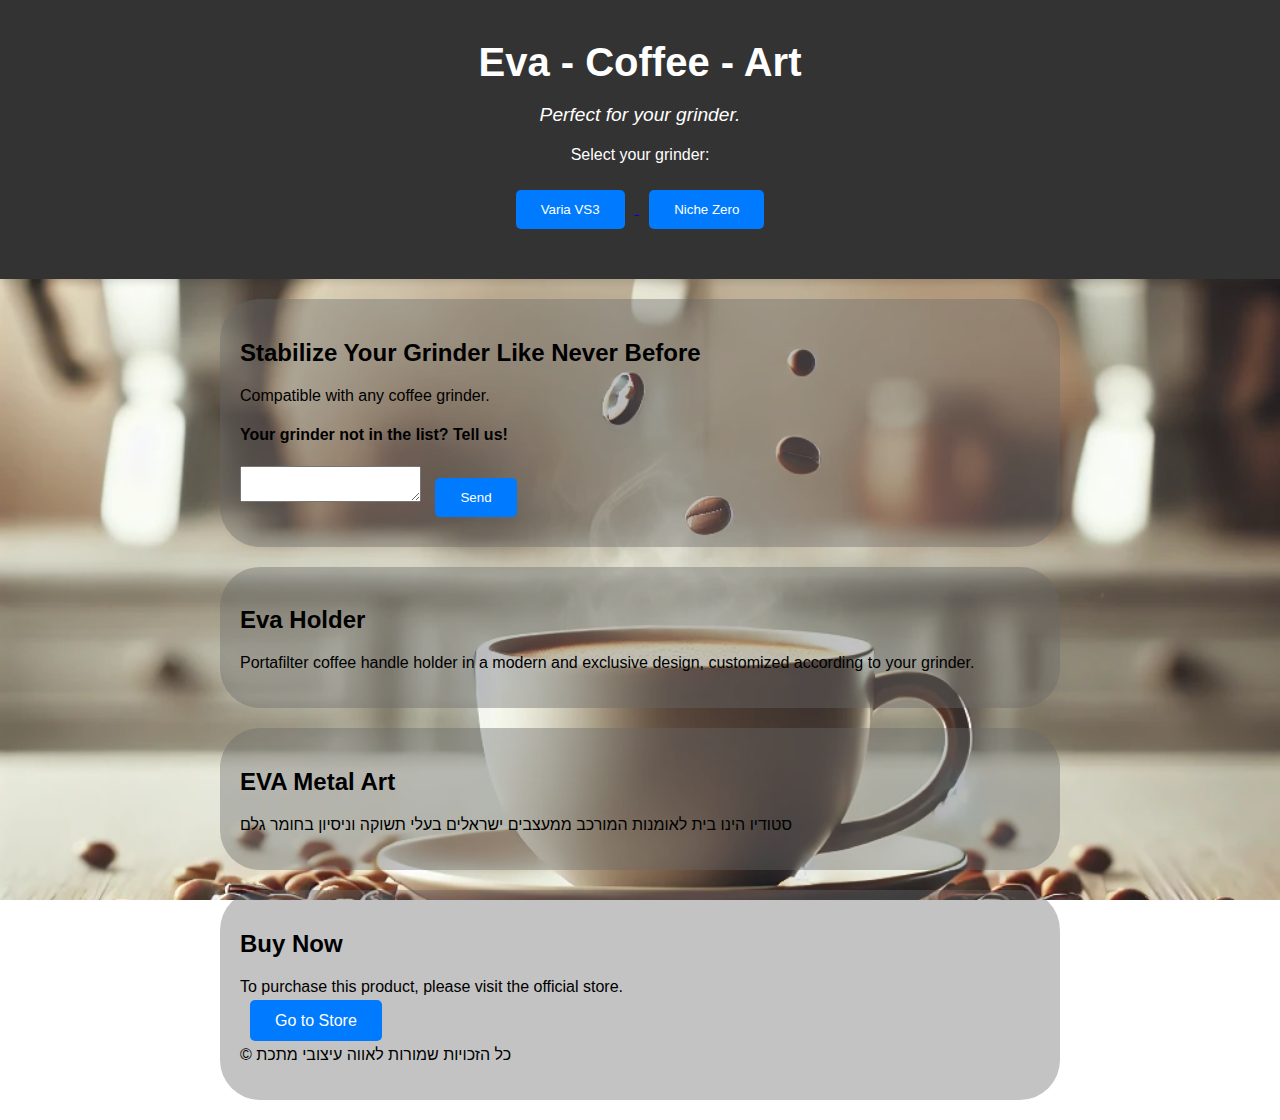
<file: home.html>
<!DOCTYPE html>
<html lang="en">
<head>
    <meta charset="UTF-8">
    <meta name="viewport" content="width=device-width, initial-scale=1.0">
    <title>Eva-Coffee-Art</title>
    <link rel="stylesheet" href="css/styles.css">
</head>
<body>
    <header>
        <h1>Eva - Coffee - Art</h1>
        <p class="tagline">Perfect for your grinder.</p>
        <p>Select your grinder:</p>
        <a href="VariaPage.html">
            <button type="button" class="btn-primary">Varia VS3</button>
        </a>  
        <a href="NicheZeroPage.html">
            <button type="button" class="btn-primary">Niche Zero</button>
        </a>
        
    </header>

    <section id="about">
        <h2>Stabilize Your Grinder Like Never Before</h2>
        <p>Compatible with any coffee grinder.</p>
        <h4>Your grinder not in the list? Tell us!</h4>
        <textarea name="TextMessage" id="Message"></textarea>
        <button type="button" class="btn-primary">Send</button>
    </section>

    <section id="EvaHolder">
        <h2>Eva Holder</h2>
        <p>Portafilter coffee handle holder in a modern and exclusive design, customized according to your grinder.</p>
    </section>

    <section id="process">
        <h2>EVA Metal Art</h2>
        <p>סטודיו הינו בית לאומנות המורכב ממעצבים ישראלים בעלי תשוקה וניסיון בחומר גלם</p>
    </section>

    <section id="purchase">
        <h2>Buy Now</h2>
        <p>To purchase this product, please visit the official store.</p>
        <a href="https://eva-metalart.com/your-product-link" class="btn-primary">Go to Store</a>
        <p>© כל הזכויות שמורות לאווה עיצובי מתכת</p>
    </section>
</body>
</html>
</file>
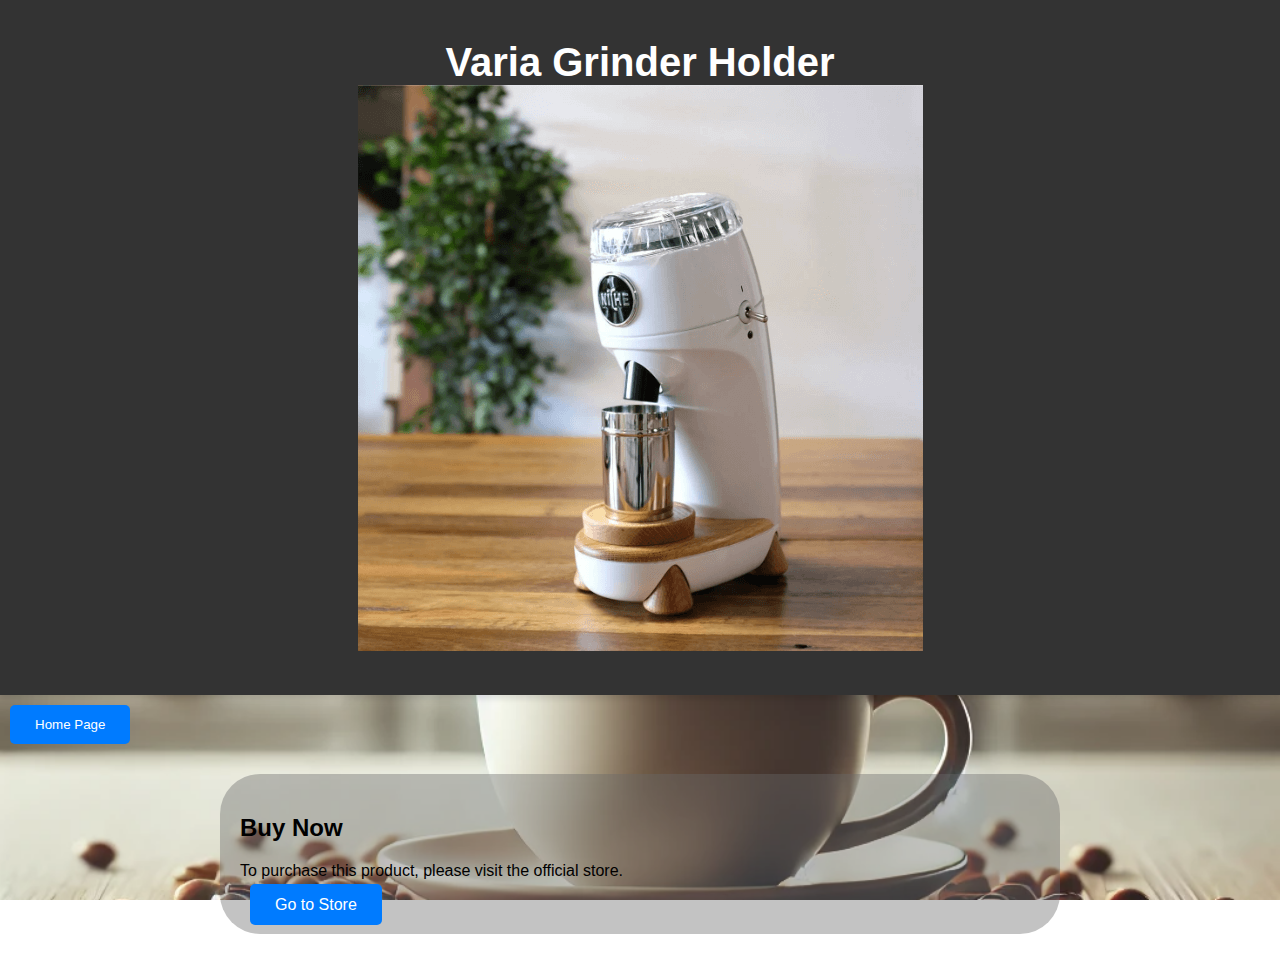
<file: NicheZeroPage.html>
<!DOCTYPE html>
<html lang="en">
<head>
    <meta charset="UTF-8">
    <meta name="viewport" content="width=device-width, initial-scale=1.0">
    <title>Varia VS3 Grinder Holder</title>
    <link rel="stylesheet" href="css/styles.css">
</head>
<body>
    <header>
        <h1>Varia Grinder Holder</h1>
        <img src="./image/Niche+Zero+2.png" alt="NICHE-ZERO Grinder Holder">
    </header>


    <a>
        <a href="home.html">
        <button type="Home Page" class="btn-primary">Home Page</button>
    </a>
        
    <section id="purchase">
        <h2>Buy Now</h2>
        <p>To purchase this product, please visit the official store.</p>
        <a href="https://eva-metalart.com/your-product-link" class="btn-primary">Go to Store</a>
    </section>
</body>
</html>
</file>
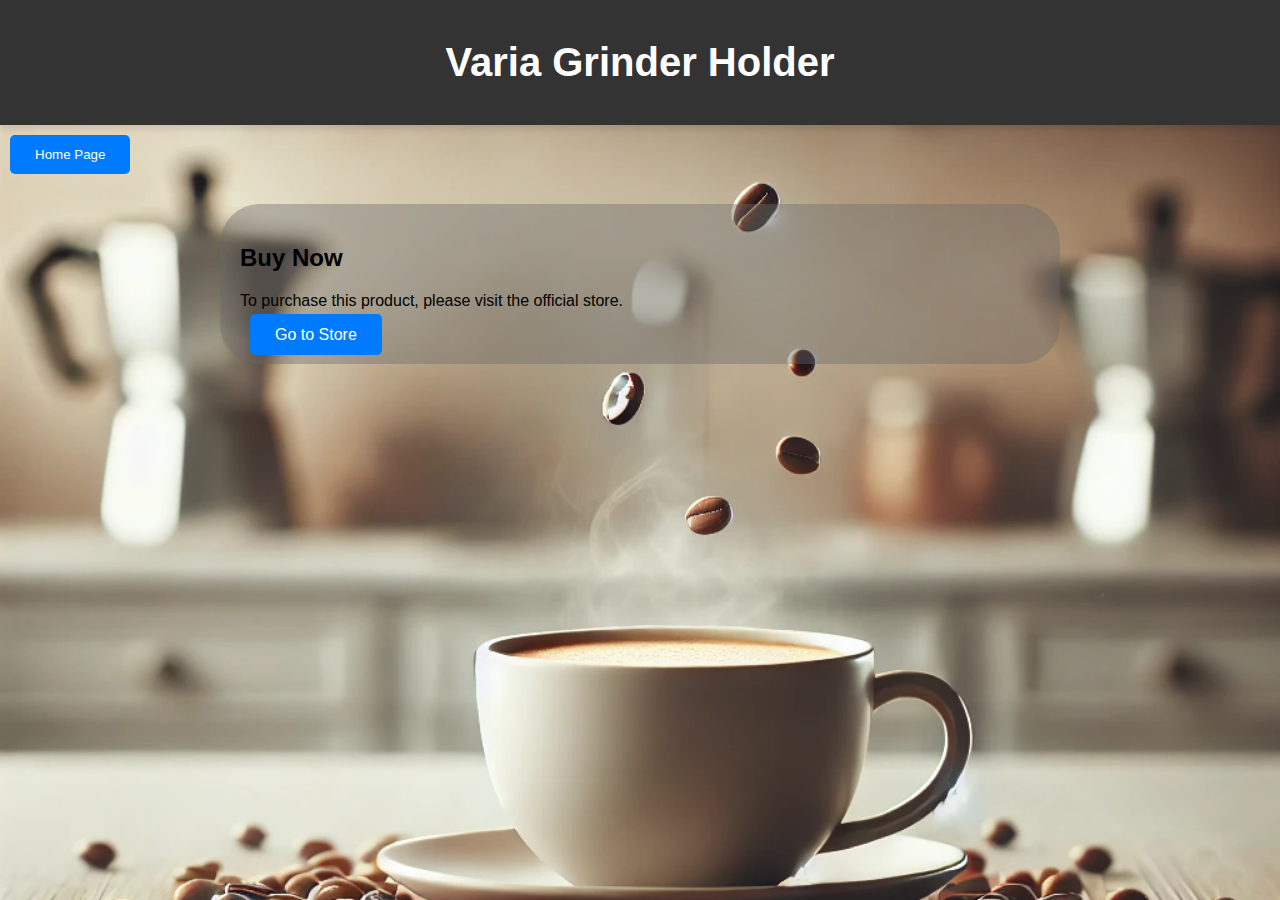
<file: VariaPage.html>
<!DOCTYPE html>
<html lang="en">
<head>
    <meta charset="UTF-8">
    <meta name="viewport" content="width=device-width, initial-scale=1.0">
    <title>Varia VS3 Grinder Holder</title>
    <link rel="stylesheet" href="css/styles.css">
</head>
<body>
    <header>
        <h1>Varia Grinder Holder</h1>
    </header>
    <a>
        <a href="home.html">
        <button type="Home Page" class="btn-primary">Home Page</button>
    </a>
    <section id="purchase">
        <h2>Buy Now</h2>
        <p>To purchase this product, please visit the official store.</p>
        <a href="https://eva-metalart.com/your-product-link" class="btn-primary">Go to Store</a>
    </section>
</body>
</html>
</file>
<file: css/styles.css>
/* General styles */
body {
    font-family: Arial, sans-serif;
    margin: 0;
    padding: 0;
    background-image: url(../image/less\ details.webp);
    background-size: cover;
    background-position: center; /* ממקם את התמונה במרכז */
    background-attachment: fixed; /* מקבע את הרקע כך שלא יזוז עם הגלילה */
    margin: 0;
    padding: 0;
}


/* Header stays with a solid background */
header {
    background-color: #333;
    color: #fff;
    padding: 40px;
    text-align: center;
    position: relative;
    z-index: 10; /* ensures header stays on top of the background */
    box-shadow: 0 4px 6px rgba(0, 0, 0, 0.1); /* adds a subtle shadow to the header */
}

header h1 {
    margin: 0;
    font-size: 2.5em;

}

header .tagline {
    font-style: italic;
    font-size: 1.2em;
    margin-bottom: 20px;
}


section  {
    padding: 20px;
    margin: 20px auto;
    max-width: 800px;
    /*background-image: url(../image/less\ details.webp);  */
    background-color: rgba(105, 105, 105, 0.4); /* צבע לבן עם שקיפות */
    border-radius: 40px;
    box-shadow: 0 0 15px rgba(219, 207, 198, 0);
    position: relative;
}

.btn-primary {
    background-color: #007bff;
    color: #fff;
    border: none;
    padding: 12px 25px;
    text-decoration: none;
    border-radius: 5px;
    transition: background-color 0.3s ease;
    margin: 10px;
}

.btn-primary:hover {
    background-color: #0056b3;
    cursor: pointer;
}

footer {
    background-color: #333;
    color: #ad6338;
    text-align: center;
    padding: 10px;
    position: fixed;
    width: 100%;
    bottom: 0;
    z-index: 1;
}
</file>
